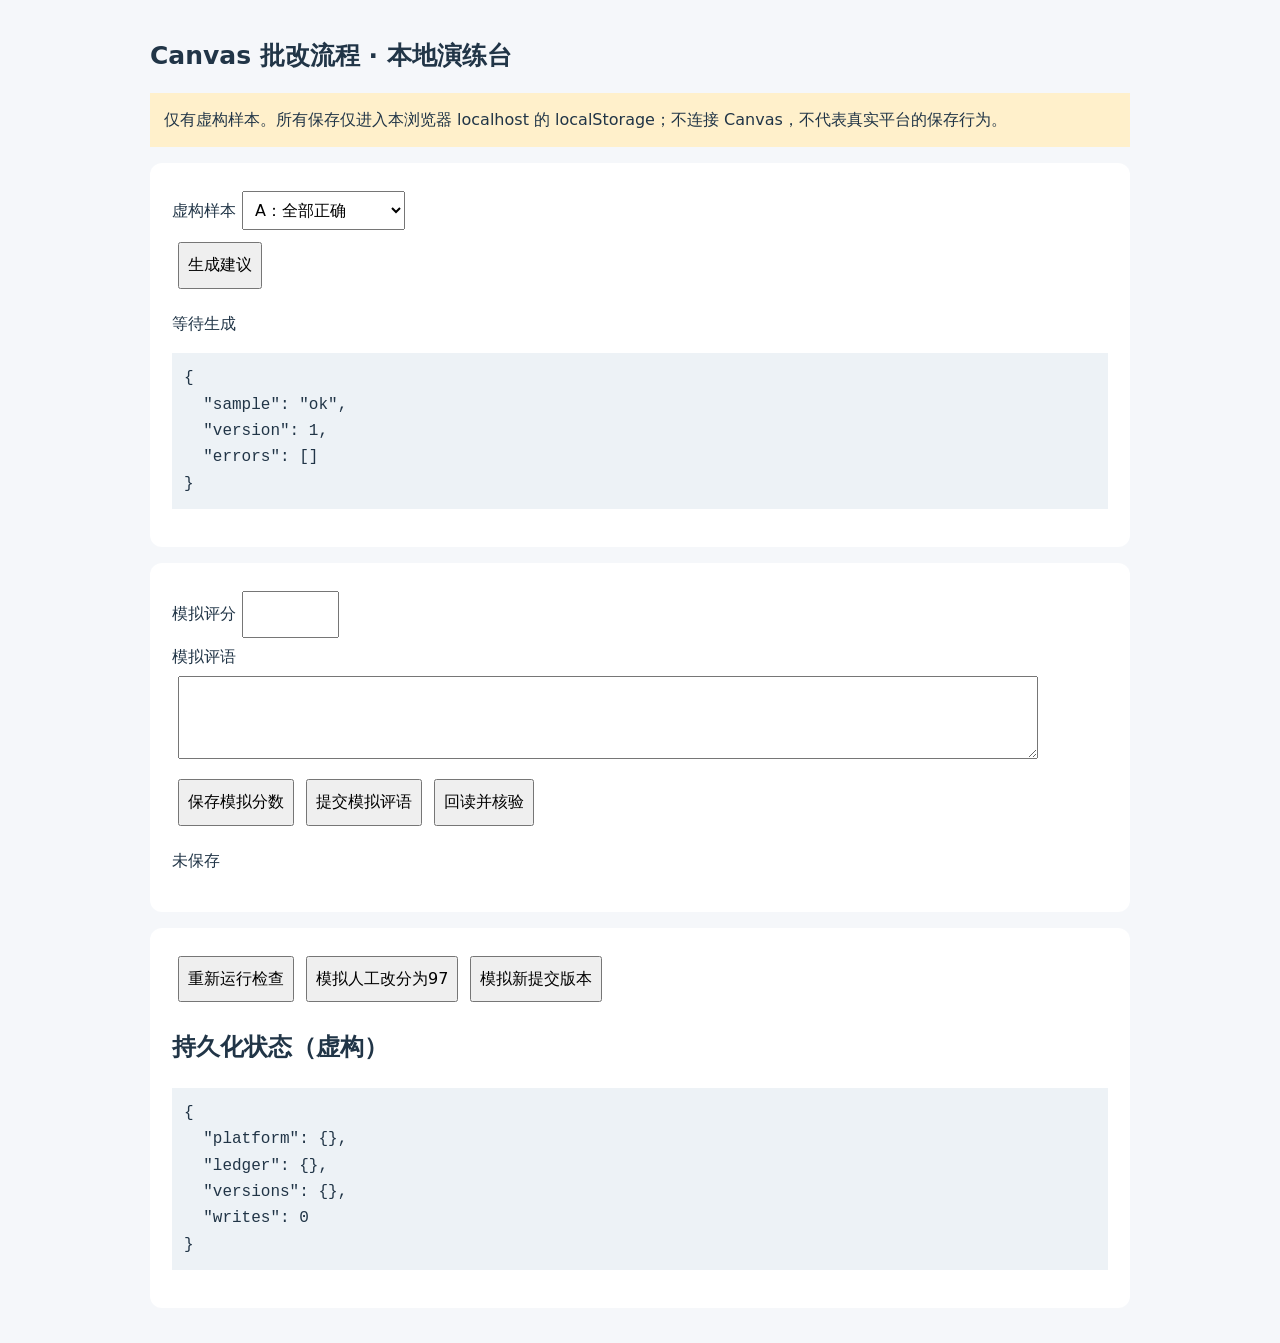
<file: prototypes/grading-rehearsal.html>
<!doctype html><html lang="zh-CN"><meta charset="utf-8"><title>批改流程本地演练台</title>
<style>body{max-width:980px;margin:35px auto;font:16px/1.65 system-ui;color:#213547;background:#f5f7fa}section{background:white;padding:22px;border-radius:12px;margin:16px 0}button,select,input,textarea{font:inherit;margin:6px;padding:8px}textarea{width:90%;height:65px}button{cursor:pointer}pre{white-space:pre-wrap;background:#edf2f6;padding:12px}h1{font-size:25px}.notice{background:#fff0cb;padding:14px}label{display:block}</style>
<h1>Canvas 批改流程 · 本地演练台</h1><p class="notice">仅有虚构样本。所有保存仅进入本浏览器 localhost 的 localStorage；不连接 Canvas，不代表真实平台的保存行为。</p>
<section><label>虚构样本<select id="sample">
<option value="ok">A：全部正确</option><option value="two">B：两道大题错误</option><option value="floor">C：七道大题错误</option><option value="blank">D：大量空题</option><option value="unreadable">E：无法辨认</option><option value="absent">F：未提交</option><option value="missing">G：少量漏题待定</option></select></label>
<button id="propose">生成建议</button><p id="proposal" role="status">等待生成</p><pre id="evidence"></pre></section>
<section><label>模拟评分<input id="grade" type="number" min="0" max="100"></label><label>模拟评语<textarea id="comment"></textarea></label>
<button id="saveGrade">保存模拟分数</button><button id="saveComment">提交模拟评语</button><button id="verify">回读并核验</button><p id="result" role="status">未保存</p></section>
<section><button id="repeat">重新运行检查</button><button id="manual">模拟人工改分为97</button><button id="newVersion">模拟新提交版本</button><p id="recovery"></p><h2>持久化状态（虚构）</h2><pre id="state"></pre></section>
<script>
const key='canvas-rehearsal-v1';
const fixtures={ok:{errors:[]},two:{errors:[6,6,7]},floor:{errors:[1,2,6,7,8,10,11]},blank:{errors:[],review:'大量空题，没有获授权的低分阈值'},unreadable:{errors:[],review:'无法辨认，不能按错误处理'},absent:{errors:[],absent:true},missing:{errors:[],review:'少量漏题扣分规则未明确'}};
const $=id=>document.getElementById(id);
let db=JSON.parse(localStorage.getItem(key)||'{"platform":{},"ledger":{},"versions":{},"writes":0}');
let draft=null;
const id=()=>$('sample').value;
const version=()=>db.versions[id()]||1;
const platform=()=>db.platform[id()]||{grade:null,comments:[]};
const fingerprint=()=>JSON.stringify({id:id(),version:version(),rules:'100-minus-unique-big-questions-floor95-v1'});
function persist(){localStorage.setItem(key,JSON.stringify(db));render()}
function render(){$('state').textContent=JSON.stringify(db,null,2);$('evidence').textContent=JSON.stringify({sample:id(),version:version(),...fixtures[id()]},null,2)}
function inspect(){const r=db.ledger[id()];if(!r)return '尚无已核验记录';if(r.fingerprint!==fingerprint())return '新版本：需要重新读取并重新批准';if(JSON.stringify(platform())!==JSON.stringify(r.platform))return '冲突：检测到人工修改或其他变化，禁止覆盖';return '跳过：同版本结果已回读验证，不重复分数或评语'}
function guard(){if(!draft||draft.fingerprint!==fingerprint())throw Error('没有当前版本的有效建议');const f=fixtures[id()];if(f.review||f.absent)throw Error('该样本不可自动评分');const p=platform();if(p.grade!==draft.expectedGrade||JSON.stringify(p.comments)!==JSON.stringify(draft.expectedComments))throw Error('平台状态变化，先复核');if(db.ledger[id()])throw Error(inspect())}
function safely(fn){try{fn()}catch(e){$('result').textContent='已阻止：'+e.message}}
$('sample').onchange=()=>{draft=null;$('grade').value='';$('comment').value='';$('proposal').textContent='等待生成';$('result').textContent='未保存';$('recovery').textContent='';render()};
$('propose').onclick=()=>{const f=fixtures[id()];if(f.absent){draft=null;$('proposal').textContent='跳过：未提交，不生成0分';return}if(f.review){draft=null;$('proposal').textContent='待复核：'+f.review;return}const errors=[...new Set(f.errors)];const score=Math.max(95,100-errors.length);const p=platform();draft={fingerprint:fingerprint(),score,comment:errors.length?'演练扣分题号：'+errors.join('、'):'演练：全部正确',expectedGrade:p.grade,expectedComments:[...p.comments]};$('proposal').textContent='建议 '+score+' 分；错误大题 '+errors.length+' 道（同题多处错误去重）';$('grade').value=score;$('comment').value=draft.comment;render()};
$('saveGrade').onclick=()=>safely(()=>{guard();const g=Number($('grade').value);if($('grade').value===''||g!==draft.score)throw Error('填写值与批准的模拟建议不一致');const p=platform();db.platform[id()]={grade:g,comments:[...p.comments]};db.writes++;draft.expectedGrade=g;persist();$('result').textContent='模拟分数已保存；评语尚需单独处理'});
$('saveComment').onclick=()=>safely(()=>{guard();const text=$('comment').value;if(text!==draft.comment)throw Error('评语与模拟建议不一致');const p=platform();if(p.comments.includes(text)){$('result').textContent='评语已存在，跳过重复提交';return}p.comments.push(text);db.platform[id()]=p;db.writes++;draft.expectedComments=[...p.comments];persist();$('result').textContent='模拟评语已保存'});
$('verify').onclick=()=>safely(()=>{if(!draft)throw Error('需先重新生成当前版本建议');const p=platform();if(p.grade!==draft.score||!p.comments.includes(draft.comment))throw Error('结果未完整持久化，不得标记完成');db.ledger[id()]={fingerprint:fingerprint(),platform:JSON.parse(JSON.stringify(p)),status:'verified'};persist();$('result').textContent='回读通过：分数和一条评语一致，已记录核验'});
$('repeat').onclick=()=>{$('recovery').textContent=inspect();render()};
$('manual').onclick=()=>{const p=platform();p.grade=97;db.platform[id()]=p;db.writes++;persist();$('recovery').textContent='已模拟人工修改，下一次应检测冲突'};
$('newVersion').onclick=()=>{db.versions[id()]=version()+1;persist();$('recovery').textContent='已模拟新版本，旧建议失效'};
render();
</script></html>
</file>
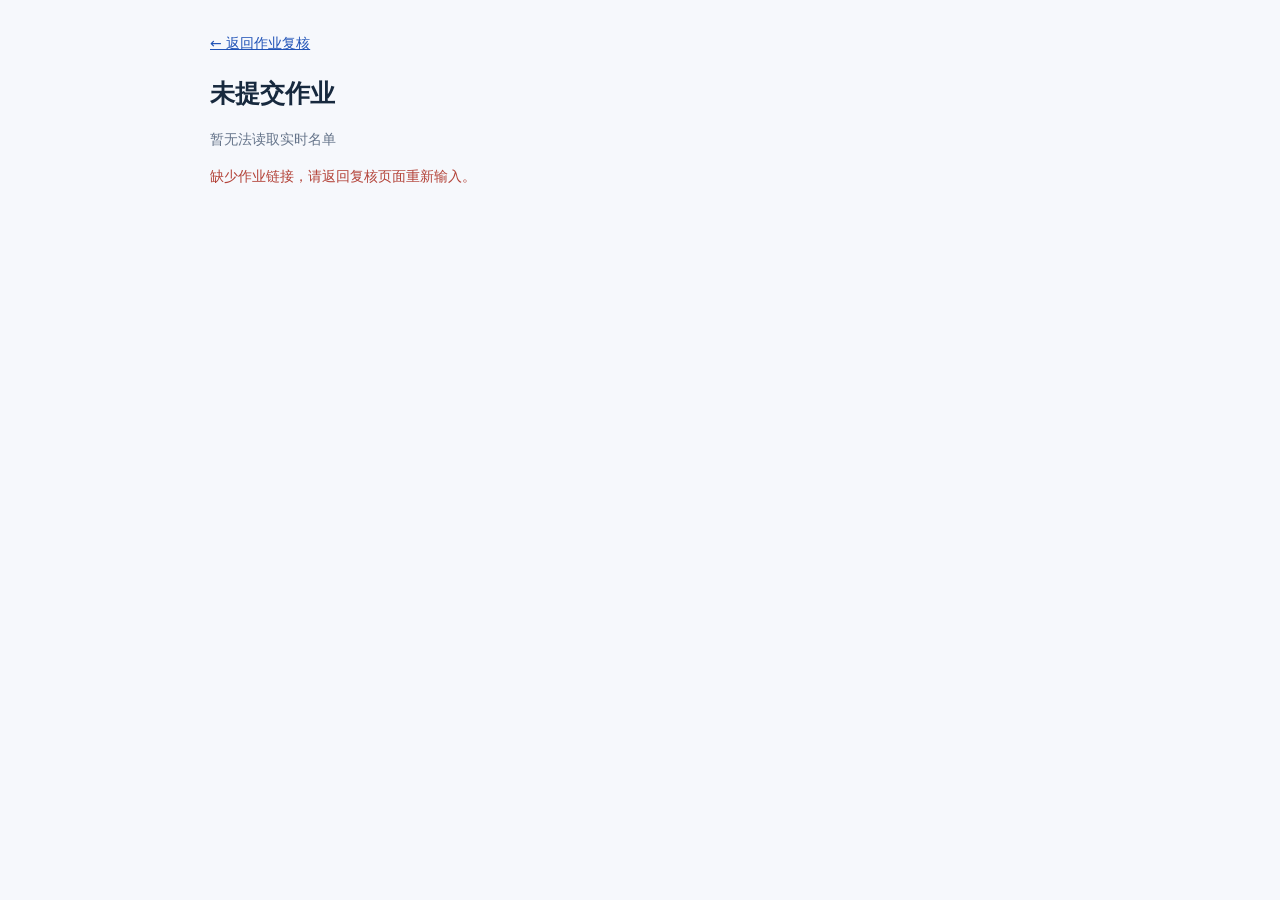
<file: prototypes/unsubmitted.html>
<!doctype html>
<html lang="zh-CN">
<head>
<meta charset="utf-8"><meta name="viewport" content="width=device-width,initial-scale=1">
<title>未提交作业 · Canvas 提醒</title>
<style>
*{box-sizing:border-box}body{margin:0;background:#f6f8fc;color:#17293e;font:14px/1.65 system-ui,"Microsoft YaHei",sans-serif}main{max-width:900px;margin:32px auto;padding:0 20px}a{color:#2053b7}h1{font-size:25px;margin:18px 0 4px}h2{font-size:17px;margin:0 0 12px}.muted{color:#65748a}.panel{background:white;border:1px solid #d9e2ed;border-radius:12px;padding:22px;margin:18px 0}.row{display:flex;justify-content:space-between;gap:16px;align-items:center}.list{max-height:420px;overflow:auto}.student{display:block;padding:9px 0;border-bottom:1px solid #e8edf4}.student:last-child{border:0}input[type=checkbox]{margin-right:9px}button{font:inherit;cursor:pointer;padding:10px 17px;border:1px solid #cbd5df;border-radius:7px;background:white}button.primary{background:#2455bc;color:white;border-color:#2455bc}button:disabled{opacity:.5;cursor:default}pre{white-space:pre-wrap;background:#f6f8fc;border:1px solid #e2e8f1;border-radius:7px;padding:14px;font:inherit}#error{color:#b34238}#success{color:#16643b}[hidden]{display:none!important}
</style>
</head>
<body><main>
<a href="review-workbench.html">← 返回作业复核</a>
<h1>未提交作业</h1>
<p id="summary" class="muted">正在读取 Canvas 当前提交状态…</p>
<p id="error" role="alert"></p>
<div id="content" hidden>
<section class="panel"><div class="row"><h2>未提交的同学</h2><label><input id="selectAll" type="checkbox" checked>全选</label></div><div id="students" class="list"></div></section>
<section class="panel"><h2>Canvas 收件箱提醒</h2>
<p class="muted">每位所选同学会收到单独的 Canvas 收件箱消息。是否同时收到电子邮件取决于各自的 Canvas 通知设置。</p>
<pre id="preview"></pre><button id="send" class="primary" type="button">发送给所选同学</button>
<p id="success" role="status"></p></section>
</div>
</main><script src="unsubmitted.js"></script></body></html>
</file>
